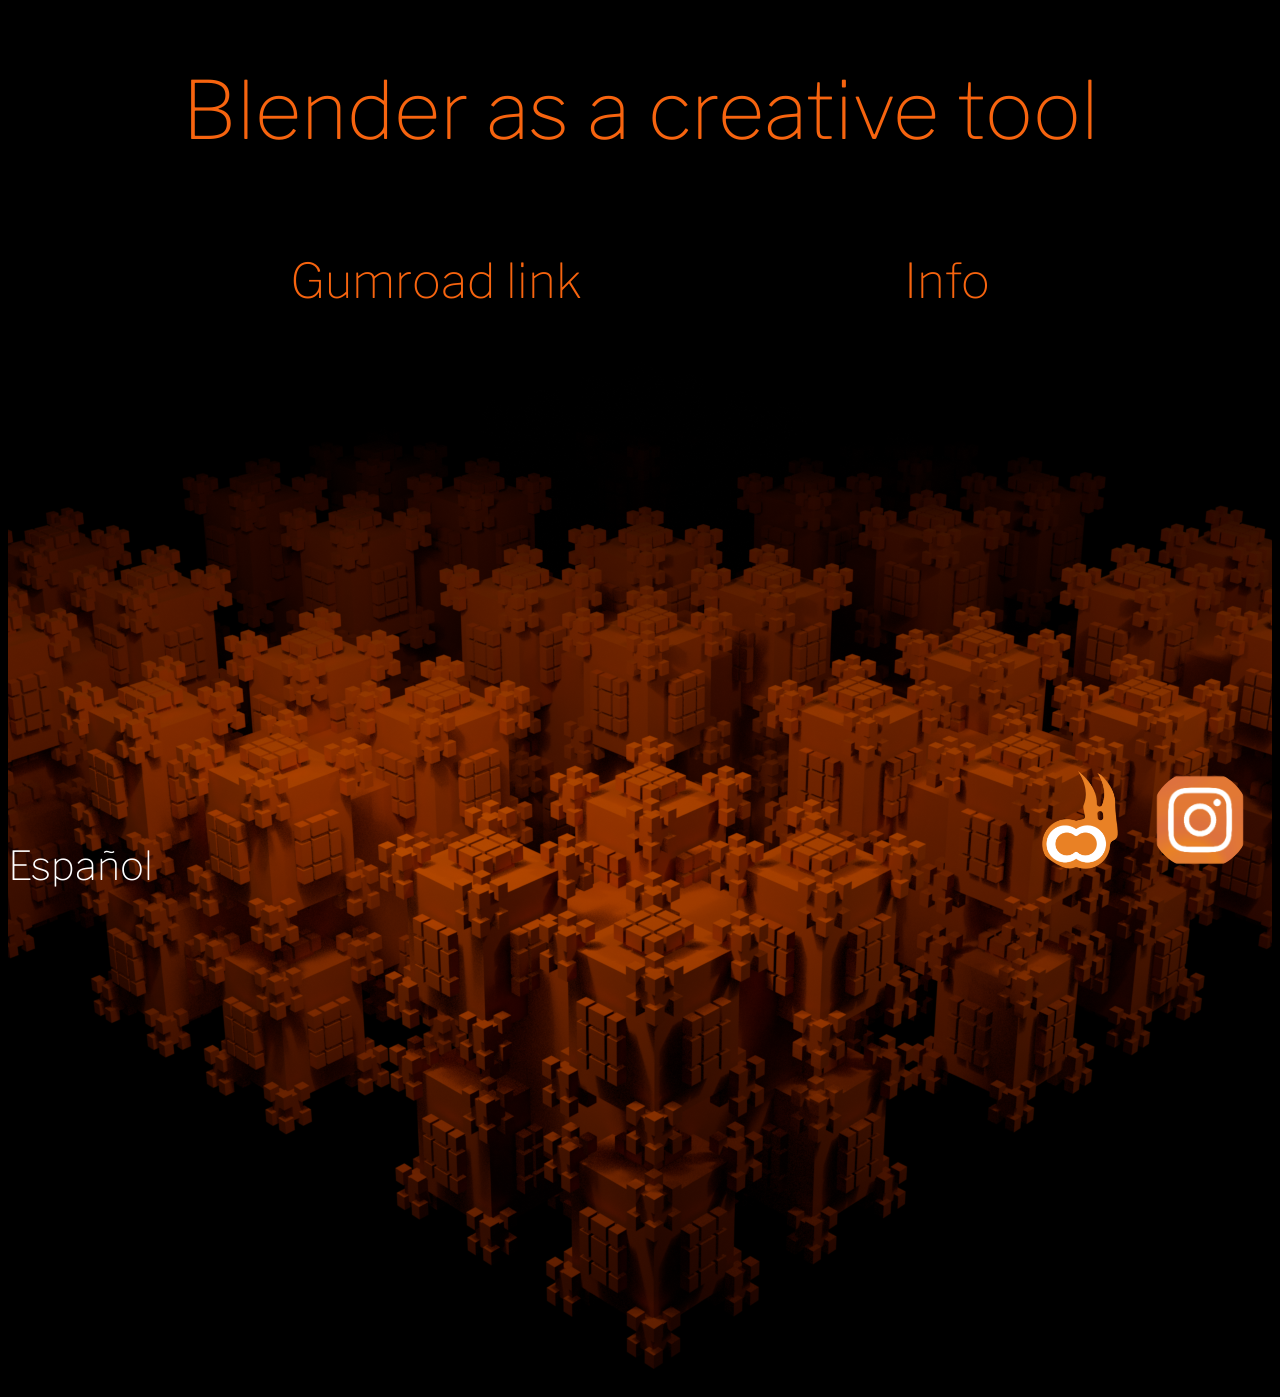
<file: index.html>
<!DOCTYPE html>
<html lang="en">
  <head>
    <link rel="preconnect" href="https://fonts.googleapis.com">
<link rel="preconnect" href="https://fonts.gstatic.com" crossorigin>
<link href="https://fonts.googleapis.com/css2?family=Libre+Franklin:ital,wght@0,100..900;1,100..900&display=swap" rel="stylesheet">

    <meta charset="UTF-8">
    <meta name="viewport" content="width=device-width, initial-scale=1.0">
    <meta http-equiv="X-UA-Compatible" content="ie=edge">
    <title>Blender as a creative tool</title>
    <link rel="stylesheet" href="blendstyle.css">
    <link rel="preconnect" href="https://fonts.googleapis.com">
<link rel="preconnect" href="https://fonts.gstatic.com" crossorigin>
  </head>
  <body>
<h1 class="title">Blender as a creative tool</h1>
<div class="text">   

<a href="https://dreamdharma.gumroad.com/l/blender" class="gum"><h2>Gumroad link</h2></a>

<a href="info.html" class="gum"><h2 class="info">Info</h2></a>

</div> 

 <div class="fractal"><img src="coverfrac.png" class="fraxx"></div>
 
<a href="blenderesp.html"><div class="lang"><h3 class="span">Español</h3></div></a>
 <div class="links">
  <a href="https://dreamdharma.gumroad.com/"><img src="DharmaDreamlogo.png" class="DD">
  <a href="https://www.instagram.com/noosphere.zip/"><img src="inst.png" class="inst"> 

  </body>
</html>
<!-- https://dreamdharma.gumroad.com/
https://dreamdharma.gumroad.com/l/blender -->
</file>
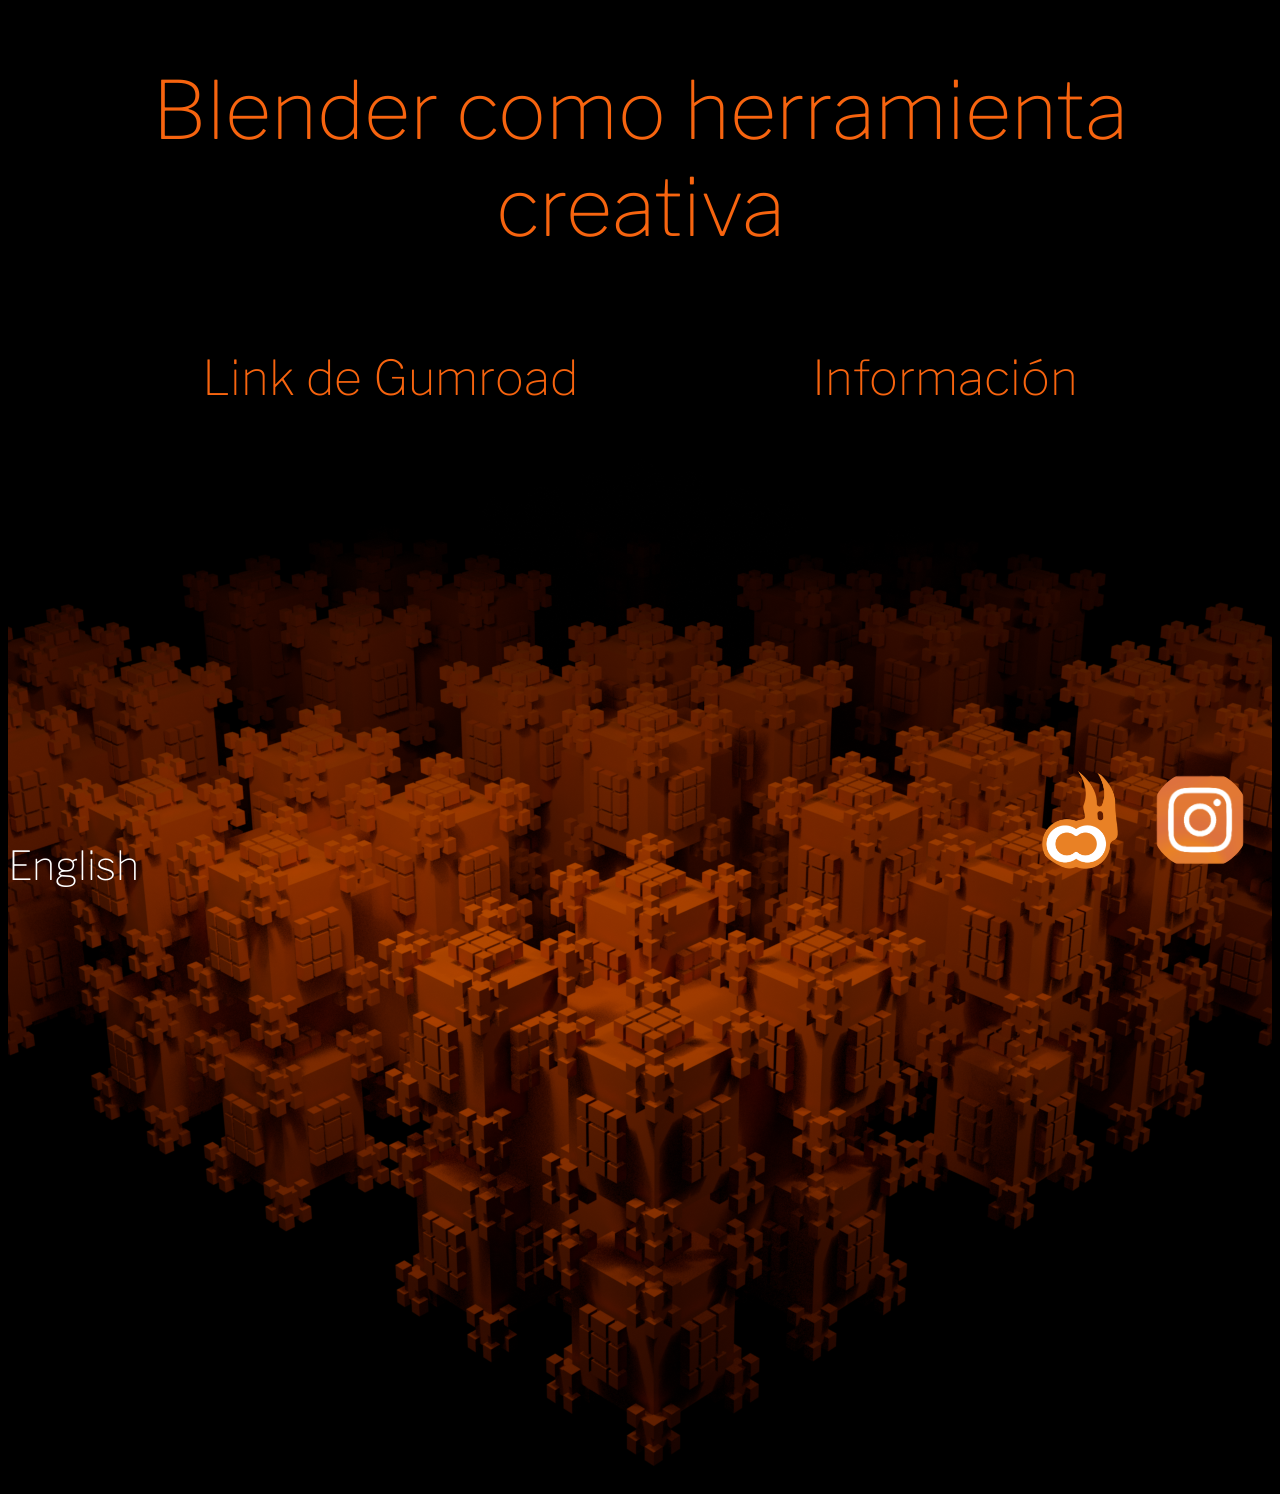
<file: blenderesp.html>
<!DOCTYPE html>
<html lang="en">
  <head>
    <link rel="preconnect" href="https://fonts.googleapis.com">
<link rel="preconnect" href="https://fonts.gstatic.com" crossorigin>
<link href="https://fonts.googleapis.com/css2?family=Libre+Franklin:ital,wght@0,100..900;1,100..900&display=swap" rel="stylesheet">

    <meta charset="UTF-8">
    <meta name="viewport" content="width=device-width, initial-scale=1.0">
    <meta http-equiv="X-UA-Compatible" content="ie=edge">
    <title>Blender as a creative tool</title>
    <link rel="stylesheet" href="blendstyle.css">
    <link rel="preconnect" href="https://fonts.googleapis.com">
<link rel="preconnect" href="https://fonts.gstatic.com" crossorigin>
  </head>
  <body>
<h1 class="title">Blender como herramienta creativa</h1>
<div class="text">   

<a href="https://dreamdharma.gumroad.com/l/blender" class="gum"><h2>Link de Gumroad</h2></a>

<a href="infoesp.html" class="gum"><h2 class="info">Información</h2></a>

</div> 

 <div class="fractal"><img src="coverfrac.png" class="fraxx"></div>



<a href="index.html"><div class="lang"><h3 class="span">English</h3></div></a>
 <div class="links">
  <a href="https://dreamdharma.gumroad.com/"><img src="DharmaDreamlogo.png" class="DD">
  <a href="https://www.instagram.com/noosphere.zip/"><img src="inst.png" class="inst"> 

  </body>
</html>
<!-- https://dreamdharma.gumroad.com/
https://dreamdharma.gumroad.com/l/blender -->
</file>
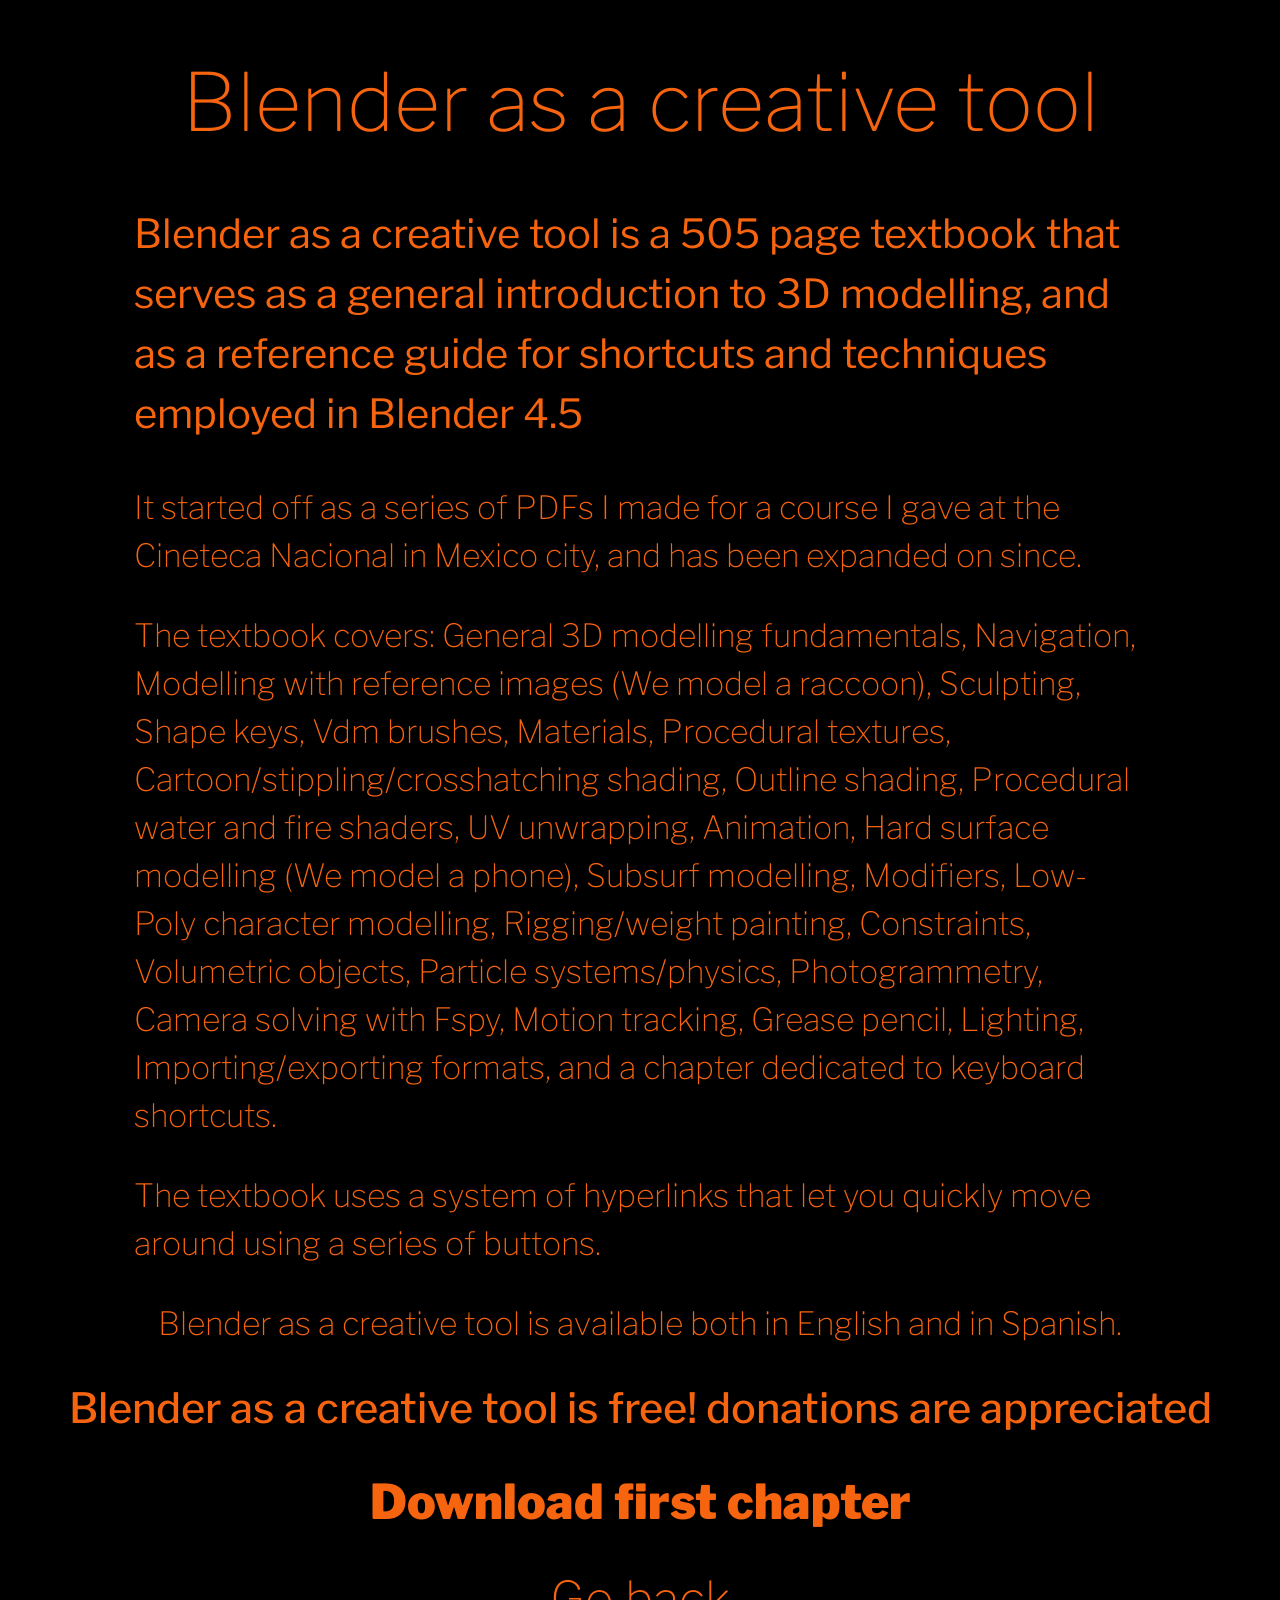
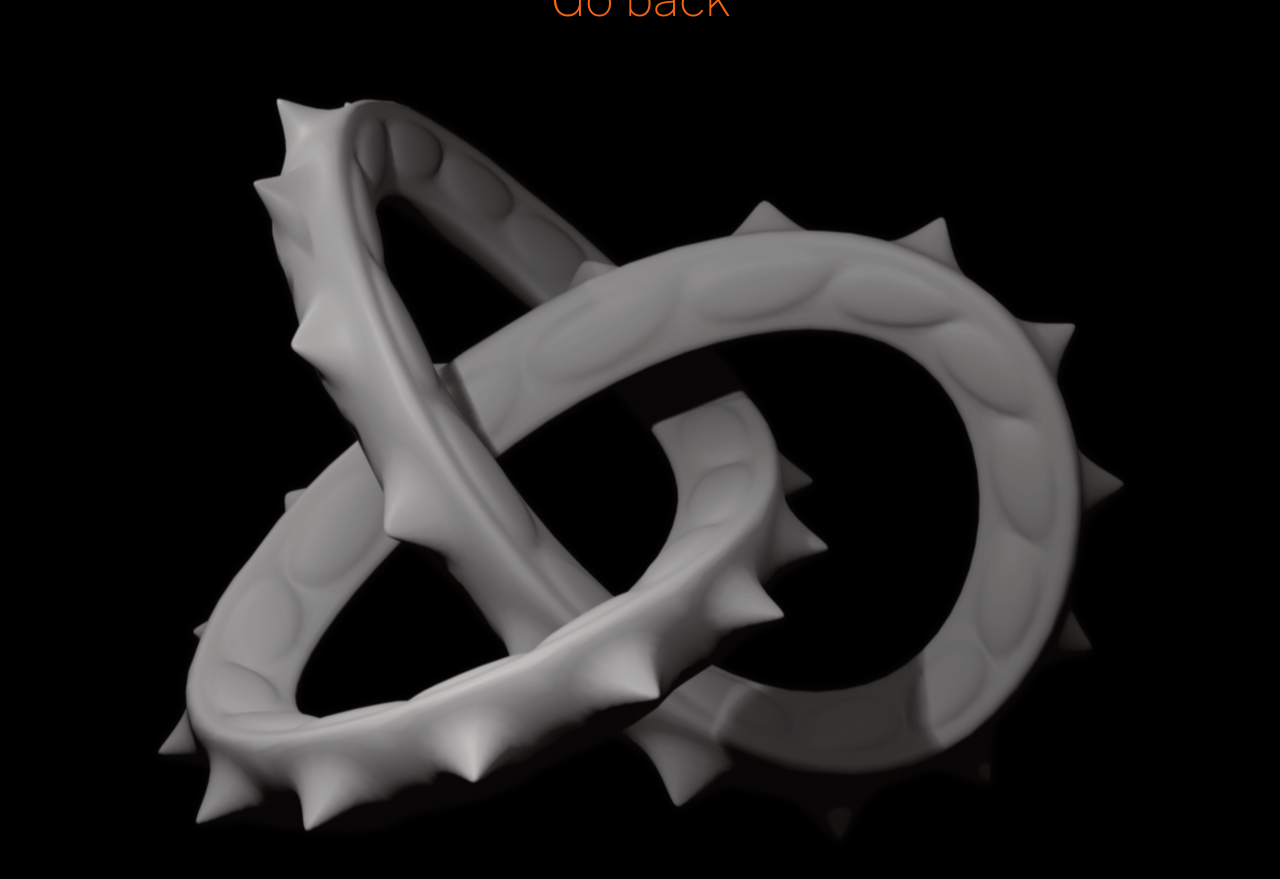
<file: info.html>
<!DOCTYPE html>
<html lang="en">
  <head>
    <link rel="preconnect" href="https://fonts.googleapis.com">
<link rel="preconnect" href="https://fonts.gstatic.com" crossorigin>
<link href="https://fonts.googleapis.com/css2?family=Libre+Franklin:ital,wght@0,100..900;1,100..900&display=swap" rel="stylesheet">

    <meta charset="UTF-8">
    <meta name="viewport" content="width=device-width, initial-scale=1.0">
    <meta http-equiv="X-UA-Compatible" content="ie=edge">
    <title>Info</title>
    <!-- <link rel="stylesheet" href="blendstyle.css"> -->
    <link rel="preconnect" href="https://fonts.googleapis.com">
<link rel="preconnect" href="https://fonts.gstatic.com" crossorigin>
  </head>
  <style>
  body {background-color: black;}

  @keyframes fade-down {
    0% {
        opacity: 0;
        transform: translateY(-30px) Scale(0.9);
    }

    100% {
        opacity: 1;
        transform: translateY(0px) scale(1);
    }

}

@keyframes fade-up {
    0% {
        opacity: 0;
        transform: translateY(200px) Scale(0.9);
    }

    100% {
        opacity: 1;
        transform: translateY(0px) scale(1);
    }

}
  h1 {font-family: "Libre Franklin", sans-serif; 
    font-weight: 100; color: rgb(247, 100, 15); 
    font-size: 500%; text-align: center; z-index: 2; 
     display: flex; flex-direction: column;
animation: fade-down 1s;}

h2 {font-family: "Libre Franklin", sans-serif; 
    font-weight: 100; color: rgb(247, 100, 15); 
    font-size: 300%; z-index: 3; text-decoration: none; display: flex; justify-content: center; animation: fade-up 2s;}  

p {font-family: "Libre Franklin", sans-serif; 
    font-weight: 100; color: rgb(247, 100, 15); 
    font-size: 200%; z-index: 3; text-decoration: none; display: flex; justify-content: center; padding-left: 10%; padding-right: 10%; animation: fade-up 1.5s; line-height: 1.5;}

.p1 {font-size: 250%; font-weight: 400;}

.h22 {font-size: 260%; font-weight: 500;}

.back {text-decoration: none;}
.hov {transition: transform 0.3s ease-in-out;}
.hov:hover {transform: scale(1.3);}
.download {font-weight: 900;}
.download {transition: transform 0.3s ease-in-out;}
.download:hover {transform: scale(1.3);}

.d1 {max-width: 100%;
        height: auto;
        display: block;}

.p2 {max-width: 100%;
        height: auto;
        display: block;}

.b1 {max-width: 100%;
        height: auto;
        display: block;}

.b2 {max-width: 100%;
        height: auto;
        display: block;}

.b3 {max-width: 100%;
        height: auto;
        display: block;}

.p3 {max-width: 100%;
        height: auto;
        display: block;}

.p4 {max-width: 100%;
        height: auto;
        display: block;}


.preev { justify-content: center; display: flex; padding-bottom: 50px;}
        
.preview {display: flex; flex-wrap: wrap; height: 20vh; width: 20vh;}

.imagg {max-width: 100%; max-height: auto;}

.img {position: relative; display: flex;
     align-items: center; justify-content: center;
     animation: fade-up 3s; 
     }

@media (max-width: 480px) {
    h1 {font-size: 200%}
    h2 {font-size: 100%;}
    p {font-size: 121%;  padding-left: 0%; padding-right: 0%; line-height: 1.5;}
    .p1 {font-size: 100%;}
    .h22 {font-size: 150%;}
    .img {scale: 80%;}
    .download {font-size: 150%;}
}

  </style>
  <body>
<h1>Blender as a creative tool</h1>
<P class="p1">Blender as a creative tool is a 505 page textbook that serves as a general introduction to 3D modelling, and as a reference guide for shortcuts and techniques employed in Blender 4.5</P>
<p>
It started off as a series of PDFs I made for a course I gave at the Cineteca Nacional in Mexico city, and has been expanded on since.
</p>
<p>The textbook covers: General 3D modelling fundamentals, Navigation, Modelling with reference images (We model a raccoon), Sculpting, Shape keys, Vdm brushes, Materials, Procedural textures, Cartoon/stippling/crosshatching shading, Outline shading, Procedural water and fire shaders, UV unwrapping, Animation, Hard surface modelling (We model a phone), Subsurf modelling, Modifiers, Low-Poly character modelling, Rigging/weight painting, Constraints, Volumetric objects, Particle systems/physics, Photogrammetry, Camera solving with Fspy, Motion tracking, Grease pencil, Lighting, Importing/exporting formats, and a chapter dedicated to keyboard shortcuts.</p>
<p>The textbook uses a system of hyperlinks that let you quickly move around using a series of buttons.</p>

<p>Blender as a creative tool is available both in English and in Spanish.</p>

<h2 class="h22">Blender as a creative tool is free! donations are appreciated</h2>

<a href="Blender as a creative tool preview.pdf" class="back"><h2 class="download">Download first chapter</h2>
</a>
<a href="index.html" class="back"><h2 class="hov">Go back</h2></a>


<div class="img"><img src="Blend1.png" class="imagg"></div>




  </body>
</file>
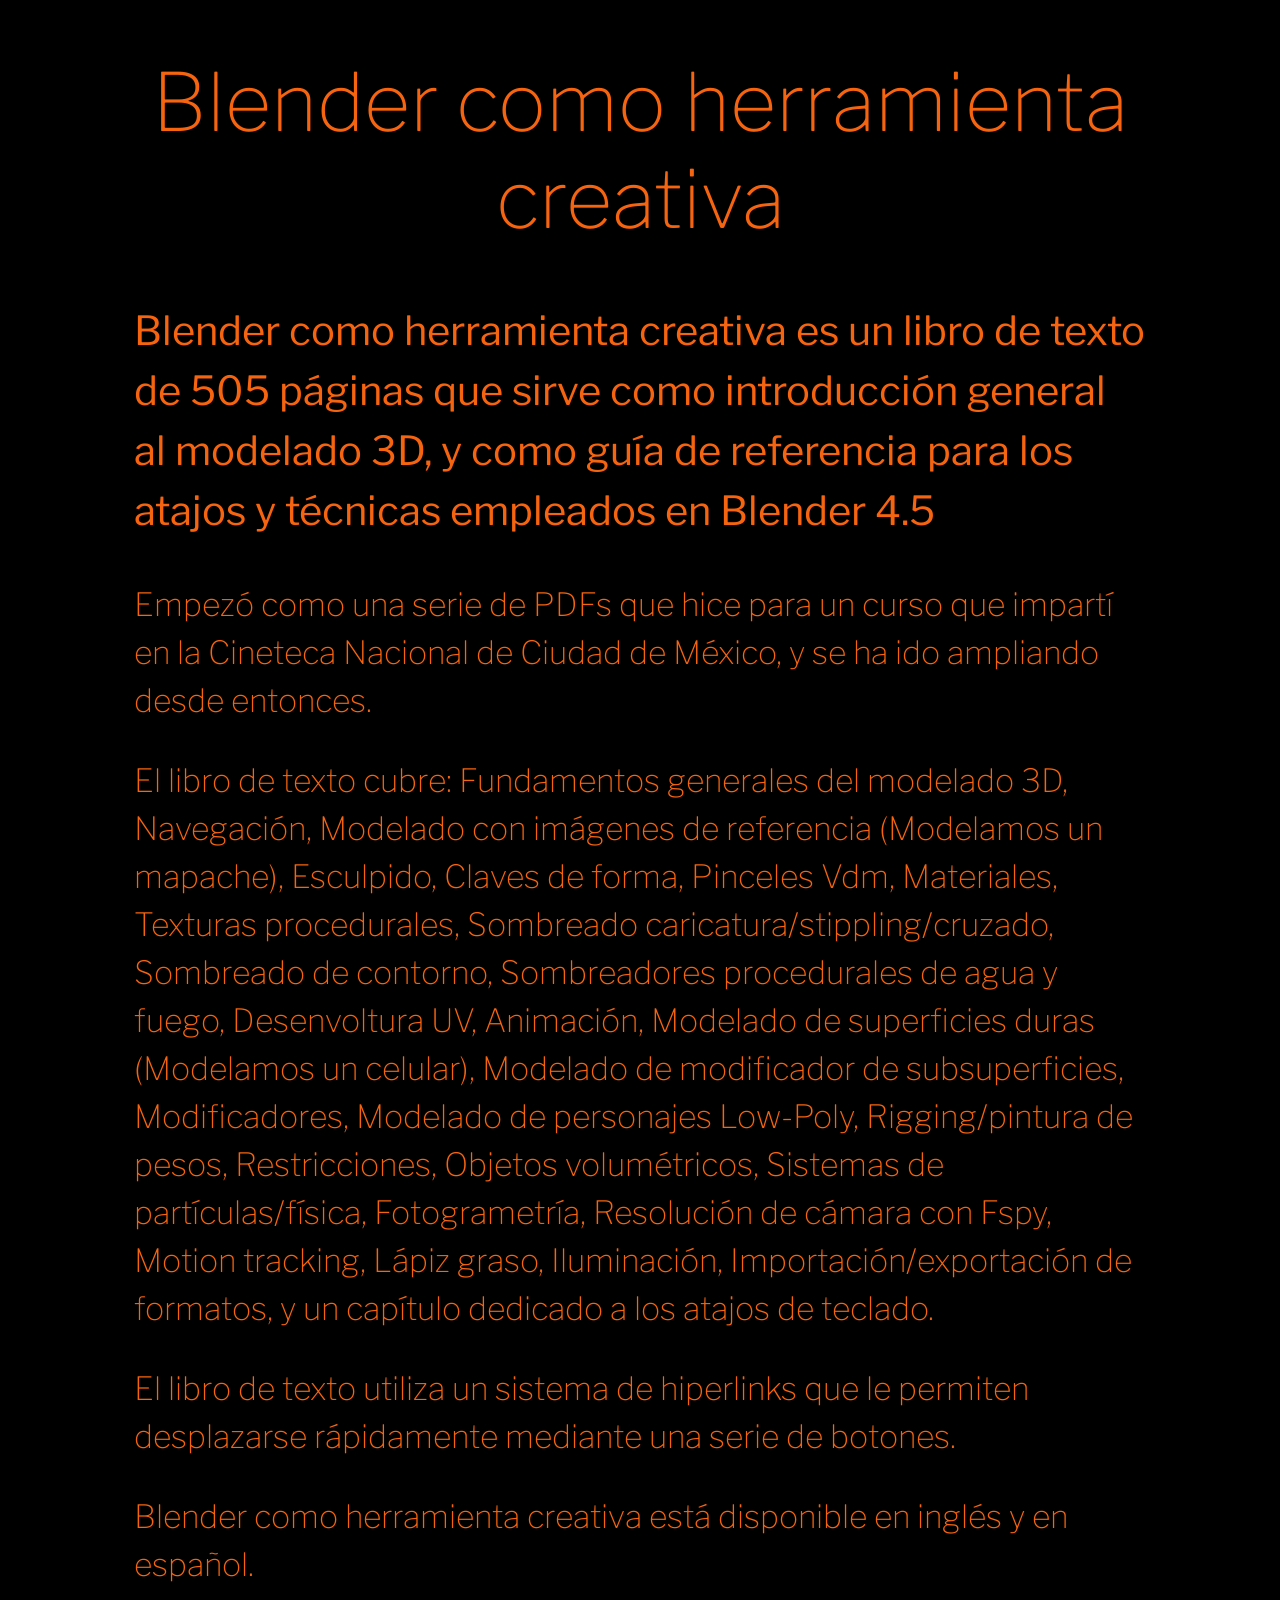
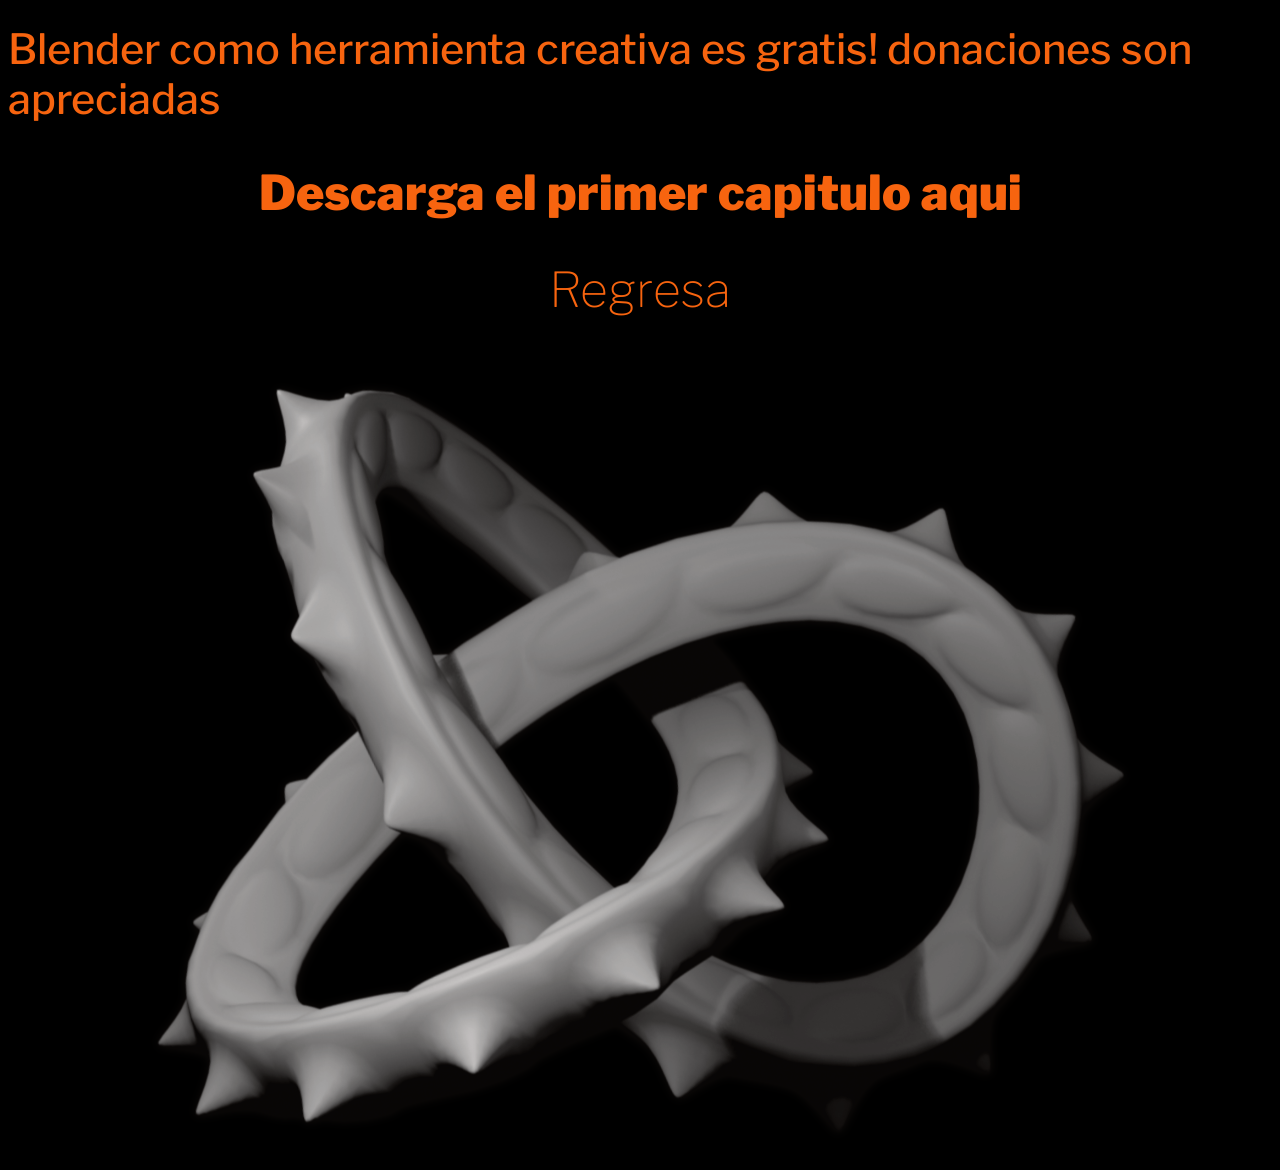
<file: infoesp.html>
<!DOCTYPE html>
<html lang="en">
  <head>
    <link rel="preconnect" href="https://fonts.googleapis.com">
<link rel="preconnect" href="https://fonts.gstatic.com" crossorigin>
<link href="https://fonts.googleapis.com/css2?family=Libre+Franklin:ital,wght@0,100..900;1,100..900&display=swap" rel="stylesheet">

    <meta charset="UTF-8">
    <meta name="viewport" content="width=device-width, initial-scale=1.0">
    <meta http-equiv="X-UA-Compatible" content="ie=edge">
    <title>Info</title>
    <!-- <link rel="stylesheet" href="blendstyle.css"> -->
    <link rel="preconnect" href="https://fonts.googleapis.com">
<link rel="preconnect" href="https://fonts.gstatic.com" crossorigin>
  </head>
  <style>
  body {background-color: black;}

  @keyframes fade-down {
    0% {
        opacity: 0;
        transform: translateY(-30px) Scale(0.9);
    }

    100% {
        opacity: 1;
        transform: translateY(0px) scale(1);
    }

}

@keyframes fade-up {
    0% {
        opacity: 0;
        transform: translateY(200px) Scale(0.9);
    }

    100% {
        opacity: 1;
        transform: translateY(0px) scale(1);
    }

}
  h1 {font-family: "Libre Franklin", sans-serif; 
    font-weight: 100; color: rgb(247, 100, 15); 
    font-size: 500%; text-align: center; z-index: 2; 
     display: flex; flex-direction: column;
animation: fade-down 1s;}

h2 {font-family: "Libre Franklin", sans-serif; 
    font-weight: 100; color: rgb(247, 100, 15); 
    font-size: 300%; z-index: 3; text-decoration: none; display: flex; justify-content: center; animation: fade-up 2s;}  

p {font-family: "Libre Franklin", sans-serif; 
    font-weight: 100; color: rgb(247, 100, 15); 
    font-size: 200%; z-index: 3; text-decoration: none; display: flex; justify-content: center; padding-left: 10%; padding-right: 10%; animation: fade-up 1.5s; line-height: 1.5;}

.p1 {font-size: 250%; font-weight: 400;}

.h22 {font-size: 260%; font-weight: 500;}

.back {text-decoration: none;}
.hov {transition: transform 0.3s ease-in-out;}
.download {transition: transform 0.3s ease-in-out;}
.download:hover {transform: scale(1.3);}
.hov:hover {transform: scale(1.3);}

.d1 {max-width: 100%;
        height: auto;
        display: block;}

.p2 {max-width: 100%;
        height: auto;
        display: block;}

.b1 {max-width: 100%;
        height: auto;
        display: block;}

.b2 {max-width: 100%;
        height: auto;
        display: block;}

.b3 {max-width: 100%;
        height: auto;
        display: block;}

.p3 {max-width: 100%;
        height: auto;
        display: block;}

.p4 {max-width: 100%;
        height: auto;
        display: block;}


.preev { justify-content: center; display: flex; padding-bottom: 50px;}
        
.preview {display: flex; flex-wrap: wrap; height: 20vh; width: 20vh;}

.imagg {max-width: 100%; max-height: auto;}

.img {position: relative; display: flex;
     align-items: center; justify-content: center;
     animation: fade-up 3s; 
     }

.download {font-weight: 900;}

@media (max-width: 480px) {
    h1 {font-size: 200%}
    h2 {font-size: 100%;}
    p {font-size: 120%;  padding-left: 2%; padding-right: 2%; line-height: 1.5;}
    .p1 {font-size: 90%;}
    .h22 {font-size: 150%;}
    .img {scale: 80%;}
    .download {font-size: 120%;}
}

  </style>
  <body>
<h1>Blender como herramienta creativa</h1>
<P class="p1">Blender como herramienta creativa es un libro de texto de 505 páginas que sirve como introducción general al modelado 3D, y como guía de referencia para los atajos y técnicas empleados en Blender 4.5</P>
<p>
Empezó como una serie de PDFs que hice para un curso que impartí en la Cineteca Nacional de Ciudad de México, y se ha ido ampliando desde entonces.
</p>
<p>El libro de texto cubre: Fundamentos generales del modelado 3D, Navegación, Modelado con imágenes de referencia (Modelamos un mapache), Esculpido, Claves de forma, Pinceles Vdm, Materiales, Texturas procedurales, Sombreado caricatura/stippling/cruzado, Sombreado de contorno, Sombreadores procedurales de agua y fuego, Desenvoltura UV, Animación, Modelado de superficies duras (Modelamos un celular), Modelado de modificador de subsuperficies, Modificadores, Modelado de personajes Low-Poly, Rigging/pintura de pesos, Restricciones, Objetos volumétricos, Sistemas de partículas/física, Fotogrametría, Resolución de cámara con Fspy, Motion tracking, Lápiz graso, Iluminación, Importación/exportación de formatos, y un capítulo dedicado a los atajos de teclado.</p>
<p>El libro de texto utiliza un sistema de hiperlinks que le permiten desplazarse rápidamente mediante una serie de botones.</p>

<p>Blender como herramienta creativa está disponible en inglés y en español.</p>

<h2 class="h22">Blender como herramienta creativa es gratis! donaciones son apreciadas</h2>

<a href="Blender como una herramienta creativa vista previa.pdf" class="back"><h2 class="download">Descarga el primer capitulo aqui</h2>
</a>
<a href="blenderesp.html" class="back"><h2 class="hov">Regresa</h2></a>


<div class="img"><img src="Blend1.png" class="imagg"></div>




  </body>
</file>
<file: blendstyle.css>
body {background-color: black; display: flex; flex-direction: column; }

.fractal {position: relative; display: flex;
     align-items: center; justify-content: center;
     animation: fade-up 3s; overflow: hidden; 
     }


@keyframes fade-down {
    0% {
        opacity: 0;
        transform: translateY(-30px) Scale(0.9);
    }

    100% {
        opacity: 1;
        transform: translateY(0px) scale(1);
    }

}

@keyframes fade-up {
    0% {
        opacity: 0;
        transform: translateY(200px) Scale(0.9);
    }

    100% {
        opacity: 1;
        transform: translateY(0px) scale(1);
    }

}


.text {display: flex; justify-content: space-evenly;
align-items: center;gap: 40px; animation: fade-down 2s;}

h1 {font-family: "Libre Franklin", sans-serif; 
    font-weight: 100; color: rgb(247, 100, 15); 
    font-size: 500%; text-align: center; z-index: 2; 
     display: flex; flex-direction: column;
animation: fade-down 1s;}

h2 {font-family: "Libre Franklin", sans-serif; 
    font-weight: 100; color: rgb(247, 100, 15); 
    font-size: 300%; z-index: 3; text-decoration: none;   
}
    h2 {
  transition: transform 0.3s ease-in-out; }

  .gum {text-decoration: none;}

  h3 {font-family: "Libre Franklin", sans-serif; 
    font-weight: 10; color: rgb(255, 255, 255); 
    font-size: 250%; z-index: 3;
     transition: transform 0.3s ease-in-out; 
}
h3:hover {
  transform: scale(1.1);}

  h2:hover {
  transform: scale(1.1); 
}

.links{    position: fixed;
            bottom: 30px;
            right: 30px;
            display: flex;
            gap: 20px;
            z-index: 1000;}

.inst { display: flex;
            justify-content: center;
            align-items: center;
            width: 100px;
            height: 100px;
            border-radius: 50%;
            animation: fade-up 1s;
            transition: transform 0.3s ease-in-out;
        }

.DD { display: flex;
            justify-content: center;
            align-items: center;
            width: 100px;
            height: 100px;
            border-radius: 50%;
            animation: fade-up 1s;
            transition: transform 0.3s ease-in-out;
        }

.DD:hover {
  transform: scale(1.5); 
}

.inst:hover {
  transform: scale(1.5); 
}

.lang {position: fixed;
            bottom: -30px;
            right: auto ;
            display: flex;
            gap: 20px;
            z-index: 1000;
            color: aliceblue;
            animation: fade-up 1s;
            
        }

@media (max-width: 480px) {


    h1 {font-size: 300%}
    h2 {font-size: 200%;}

    /* .fractal {scale: 200%;} */

    .fraxx { max-width:300%; max-height: auto;}

.fractal {position: relative; display: flex;
     align-items: center; justify-content: center;
     animation: fade-up 3s; overflow: hidden;
     }

    .links{    position: fixed;
            bottom: 30px;
            right: 30px;
            display: flex;
            gap: 20px;
            z-index: 1000;}

            .lang {position: fixed;
            bottom: -30px;
            right: auto ;
            display: flex;
            gap: 20px;
            z-index: 1000;
            color: aliceblue;
            animation: fade-up 1s;}

    .inst {            
            width: 70px;
            height: 70px;
        }

    .DD {            
            width: 70px;
            height: 70px;
        }




}
</file>
